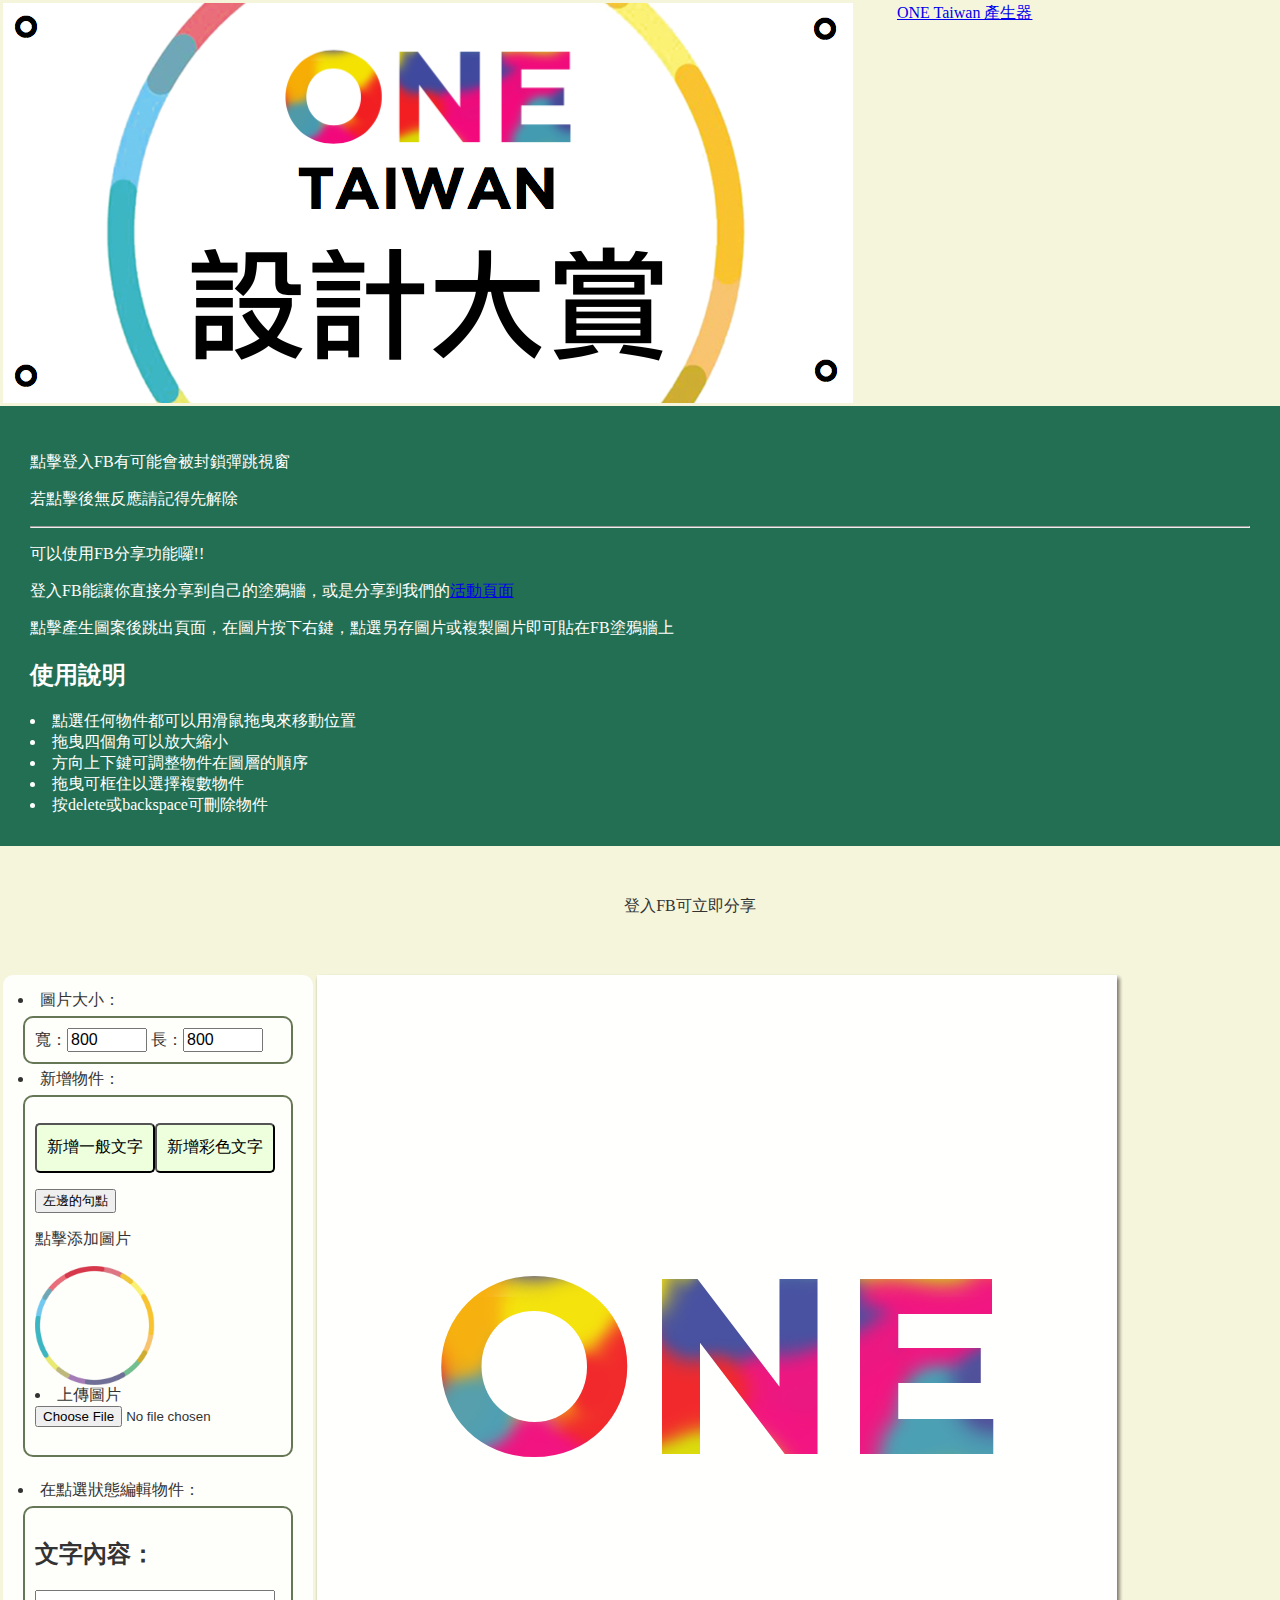
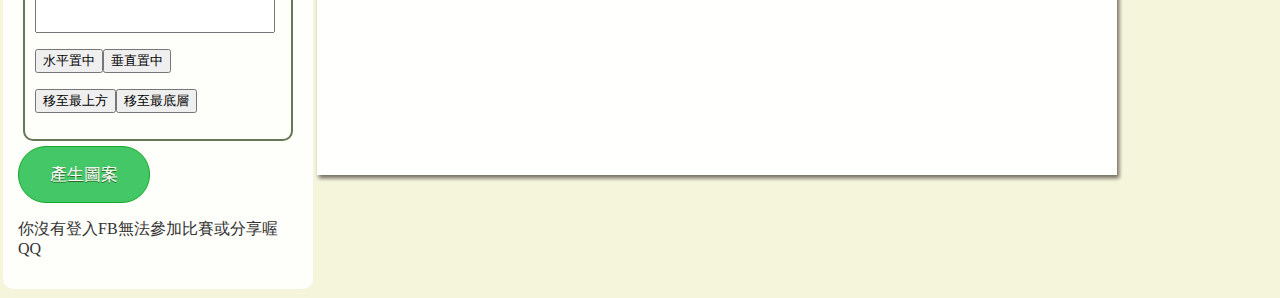
<file: index.html>
<html>
<head>
	<title>ONETAIWAN產生器</title>
	<meta charset='utf-8'>
	<meta property="og:type" content="article" />
	<meta property="og:url" content="http://jerrypupu111.github.io"/>
	<meta property="og:title" content="ONETAIWAN 最好用 產生器"/>
	<meta property="og:description" content="Is it good to use? 謀哩每笑用跨賣喔"/>
	<meta property="og:image" content="http://jerrypupu111.github.io/title.png"/>
	<meta property="fb:app_id" content="1514218208899524"/>

	<link rel="stylesheet" href="index.css" />
	<script src="https://code.jquery.com/jquery-2.1.4.min.js"></script>
	<script src = "js/fabric.min.js"></script>

	<script src = 'js/script.js'></script>
	<script src = 'js/font.js'></script>
	<script src = "js/image.js"></script>
	<script src = "js/event.js"></script>
	
	

 	<script>
	  (function(i,s,o,g,r,a,m){i['GoogleAnalyticsObject']=r;i[r]=i[r]||function(){
	  (i[r].q=i[r].q||[]).push(arguments)},i[r].l=1*new Date();a=s.createElement(o),
	  m=s.getElementsByTagName(o)[0];a.async=1;a.src=g;m.parentNode.insertBefore(a,m)
	  })(window,document,'script','//www.google-analytics.com/analytics.js','ga');

	  ga('create', 'UA-69645811-1', 'auto');
	  ga('send', 'pageview');

	</script>
</head>
<body>

<!--
<div class="warning">
<h1>目前還在更新功能中不保證功能可以用!</h1>
</div>
-->

<table>
<tr>
<td>
<a href="https://www.facebook.com/events/1217380698278728/"><img class="title" src="title.png" alt=""></a>

</td>
<td>
<div class="fb-page" data-href="https://www.facebook.com/onetaiwangen/" data-height="400"  data-small-header="false" data-adapt-container-width="true" data-hide-cover="false" data-show-facepile="true" data-show-posts="true"><div class="fb-xfbml-parse-ignore"><blockquote cite="https://www.facebook.com/onetaiwangen/"><a href="https://www.facebook.com/onetaiwangen/">ONE Taiwan 產生器</a></blockquote></div></div>
</td>
</tr>
</table>

<script async src="//pagead2.googlesyndication.com/pagead/js/adsbygoogle.js"></script>
<!-- auto1 -->
<ins class="adsbygoogle"
     style="display:block"
     data-ad-client="ca-pub-5054097744583766"
     data-ad-slot="4646217530"
     data-ad-format="auto"></ins>
<script>
(adsbygoogle = window.adsbygoogle || []).push({});
</script>


<header>
<p>點擊登入FB有可能會被封鎖彈跳視窗</p>
<p>若點擊後無反應請記得先解除</p>
<hr>
<p>可以使用FB分享功能囉!!</p>
<p>登入FB能讓你直接分享到自己的塗鴉牆，或是分享到我們的<a href="https://www.facebook.com/events/1217380698278728/">活動頁面</a></p>

<p>點擊產生圖案後跳出頁面，在圖片按下右鍵，點選另存圖片或複製圖片即可貼在FB塗鴉牆上</p>
<h2>使用說明</h2>
<li>點選任何物件都可以用滑鼠拖曳來移動位置</li>
<li>拖曳四個角可以放大縮小</li>	
<li>方向上下鍵可調整物件在圖層的順序</li>
<li>拖曳可框住以選擇複數物件</li>
<li>按delete或backspace可刪除物件</li>
</header>

<div class ="start-area">

<div class="fb-login-button" data-max-rows="1" data-size="xlarge" data-show-faces="false" data-auto-logout-link="false" onlogin = "login_btn_click();">登入FB可立即分享</div>

</div>

<div class="main">
	<table>
	<td>
	<div class="side-bar">
		<li>圖片大小：</li>
		<div class="group">

			寬：<input type="number" class="number" max='2048' id="canvas-width" value="800">
			長：<input type="number" class="number" max='2048' id="canvas-height" value="800">
		</div>
		<li>新增物件：</li>
		<div class="new-area group">
			<p><button class="large-btn" id="add-normal-text">新增一般文字</button><button class="large-btn" id="add-color-text">新增彩色文字</button></p>
			<button onclick="addPeriod();">左邊的句點</button>
			<p>點擊添加圖片</p>
			<input type="image" class="image-btn" id="rim-image" src="rim.png" >
			<br>
			<div class="upload">
				<li>上傳圖片</li>
				<input type='file' onchange="readURL(this);"><br><br>
				<!--
				<li>圖片連結網址：</li>
				<div><input type="text"><button id="load-web-img">載入圖片</button></div>
				-->
			</div>
		</div>
		<br>
	
		<li>在點選狀態編輯物件：</li>	
		<div class='edit-area group'>
			
			<h2>文字內容：</h2><input type="text" id='text'></p>
			<p><button id="centerX">水平置中</button><button id="centerY">垂直置中</button></p>
			<p><button id="bringToFront">移至最上方</button><button id="sendToBack">移至最底層</button></p>
		</div>

		
		<button id="gen-btn" class="greenBtn" >產生圖案</button><br>
		
		<!--
		<div class="bottom-area">
			<label for="">下標1</label><input id='bottom-text1' class='bottom-text' type="text" value='文字'>
			<select class="font-size">
				<option value="40">小</option>
				<option value="80" selected>中</option>
				<option value="150">大</option>
			</select>
		</div>

		<button id="new" >新增下標</button>
		<button id="gen-btn" >產生圖案</button><br>
		-->
		<div class="not-login">
			<p>你沒有登入FB無法參加比賽或分享喔QQ</p>
		</div>

		<div class="auth-login">
			<p>分享內容：</p>
			<textarea name="" placeholder="建議加入#ONETAIWAN" id="message_area" cols="30" rows="10"></textarea>
			<p>建議在分享內容中加入hashtag: #ONETAIWAN</p>
			<p>可以讓更多人看到你製作的圖片喔</p>
			<button class="share-btn" id="share-event-btn" >分享至比賽活動頁面</button><br>
			<button class="share-btn" id="share-feed-btn" >分享至個人塗鴉牆</button><br>
			<a href="" class="fblink" id="fblink">如果沒有自動跳轉請點擊至分享頁面</a>
		</div>


		
	</div>
	</td>
	<td>
	<div class="canvas-area">
		<canvas id="canvas" width="800" height="800"></canvas>
		<script async src="//pagead2.googlesyndication.com/pagead/js/adsbygoogle.js"></script>
		<!-- horizontal -->
		<ins class="adsbygoogle"
		     style="display:inline-block;width:728px;height:90px"
		     data-ad-client="ca-pub-5054097744583766"
		     data-ad-slot="9216017937"></ins>
		<script>
		(adsbygoogle = window.adsbygoogle || []).push({});
		</script>
	</div>
	</td>
	</table>

</div>


<div class="hidden">
	<div class="bottom-text-template">
		<label for="bottom-text">下標</label><input class='bottom-text' type="text" value='文字'>
		<select class="font-size">
			<option value="40">小</option>
			<option value="80" selected>中</option>
			<option value="150">大</option>
		</select>
		<button class="remove-bottom"> 移除 </button>
	</div>
</div>
<div class="fb-comments" data-href="http://jerrypupu111.github.io" data-numposts="5"></div>
</body>


<script type="text/javascript">
var appId='1514218208899524';
var authToken;
window.fbAsyncInit = function() {
  FB.init({
    appId      : appId,
    xfbml      : true,
    version    : 'v2.5'
  });

};

var tryAtStart = 0;
function login_btn_click()
{
	//_trackEvent("block_click","login");
	ga('send','event',{eventCategory:'click btn',eventAction:'login'});
	tryAtStart = 0;
	checklogin();
}
function fblogin()
{
	FB.login(function(response) {
	    if (response.authResponse) {
	    	//checklogin();
	    	authToken = response.authResponse.accessToken;
	    	checklogin();
	    } else {

	    }
	   },{
		    scope: 'publish_actions', 
		    return_scopes: true
	});
}

function checklogin()
{
	FB.getLoginStatus(function(response) {
      if (response.status === 'connected') {
        // the user is logged in and has authenticated your
        // app, and response.authResponse supplies
        // the user's ID, a valid access token, a signed
        // request, and the time the access token 
        // and signed request each expire
        var uid = response.authResponse.userID;
        var accessToken = response.authResponse.accessToken;
        authToken = accessToken;

        FB.api('/me/permissions', function(response){
		  if (response && response.data && response.data.length){
		    var permissions = response.data.shift();
		    console.log(permissions);
		    if (permissions.permission == 'publish_actions') {
		      	console.log('success');
        		removeFB();
		    }
		    else
		    {
		    	if(tryAtStart==0)
		    	{
		    		tryAtStart = 1;
		    		console.log('ask for permissions');
		    		fblogin();

		    	}
		    	
		    }
		  }
		});

        

      } else if (response.status === 'not_authorized') {
        // the user is logged in to Facebook, 
        // but has not authenticated your app
        fblogin();
      } else {
        // the user isn't logged in to Facebook.
        fblogin();
      }
     });

	
}

	(function(d, s, id){
	     var js, fjs = d.getElementsByTagName(s)[0];
	     if (d.getElementById(id)) {return;}
	     js = d.createElement(s); js.id = id;
	     js.src = "//connect.facebook.net/zh_TW/sdk.js";
	     fjs.parentNode.insertBefore(js, fjs);
	   }(document, 'script', 'facebook-jssdk'));
	</script>

	

</html>
</file>
<file: index.css>
.auth
{
	display: none;
}
.auth-login
{
	display: none;
}

@font-face {
    font-family: 'Gotham';
    src: url('GOTHAM-BOLD.TTF');
}
html, body {
	margin: 0;
	padding: 0;
	background-color: beige;
	color: #333;
	font-family: '微軟正黑體';
}

.main {
	/*background-image: url('tw.jpg');*/
	background-color: beige;
	background-size: 100%;

}
.hidden
{
  display:none;
}
label {
	margin-right: 5px;
}
.bottom-text {
	margin-bottom: 10px;
}
canvas{
	border-radius: 0px;
	box-shadow: 2px 3px 4px rgba(34, 25, 25, 0.4);
	width: 100px;
	height: 100px;
}
header {
	padding: 30px;
	background: #226F54;
	color: #fff;
	z-index: 3;
}
.side-bar {
	text-align: left;
	/*float: right;*/
	font-size: 16px;

	width: 280px;
	padding: 15px;
	margin-top: 5px;
	border-radius: 10px;
	background: rgba(255,255,255,0.85);
	/*background: beige;*/
	display: inline-block;

}
.side-bar input.number{
	line-height: 16px;
	font-size: 16px;
	width: 80px;
}
.side-bar input.image-btn{
	line-height: 16px;
	font-size: 16px;
	width: 120px;
}
td{
	vertical-align: top;
}
.canvas-area {
	
	opacity: 0.95;
	display: inline-block;
	

	/*width: calc(1000px);*/
	min-width: 1000px;
	margin-top: 5px;
	margin-bottom: 30px;
}
.left-bar{
	
	float: left;
	font-size: 16px;

	width: 280px;
	padding: 15px;
	margin-top: 5px;
	border-radius: 10px;
	background: rgba(255,255,255,0.85);
	/*background: beige;*/
	display: inline-block;

}
.left-bar input.image{
	line-height: 16px;
	font-size: 16px;
	width: 120px;
}

div.group{
	padding: 10px;
	margin: 5px;
	border-radius: 10px;
	border-width: 2px;
	border: 2px solid #675;
}

input#text{
	line-height: 32px;
	font-size: 32px;
	width: 240px;
}
.large-btn{
	color: #000;
	background-color: #efd;
	border-radius: 5px;
	width: 120px;
	height: 50px;
	font-size: 16px;
}




.start-area{
	padding: 50px;
	margin: auto 0px;
	width: 100%;
	text-align: center;
	display:inline-block;
	position: relative;
}
.fb-login-button{
	margin: auto 0px;
}

.greenBtn{
	margin: auto 0px;
	background-color:#44c767;
	-moz-border-radius:28px;
	-webkit-border-radius:28px;
	border-radius:28px;
	border:1px solid #18ab29;
	display:inline-block;
	cursor:pointer;
	color:#ffffff;
	font-family:Arial;
	font-size:17px;
	padding:16px 31px;
	text-decoration:none;
	text-shadow:0px 1px 0px #2f6627;
}

.greenBtn:hover{
	background-color:#29b381;
}

.waitBtn {
	
}
.waitBtn:hover {
	
}
.greenBtn:active {
	position:relative;
	top:1px;
}







.share-btn {
	-moz-box-shadow: 0px 0px 0px 2px #9fb4f2;
	-webkit-box-shadow: 0px 0px 0px 2px #9fb4f2;
	box-shadow: 0px 0px 0px 2px #9fb4f2;
	background-color:#7892c2;
	-moz-border-radius:10px;
	-webkit-border-radius:10px;
	border-radius:10px;
	border:1px solid #4e6096;
	display:inline-block;
	cursor:pointer;
	color:#ffffff;
	font-family:Arial;
	font-size:19px;
	padding:12px 37px;
	text-decoration:none;
	text-shadow:0px 1px 0px #283966;
}
.share-btn:hover {
	background-color:#476e9e;
}
.share-btn:active {
	position:relative;
	top:1px;
}
.fblink{
	visibility: hidden;
}
.warning{
	padding: 20px;
	background-color: #e43;
	color: #fff;
	width: 100%;
}
</file>
